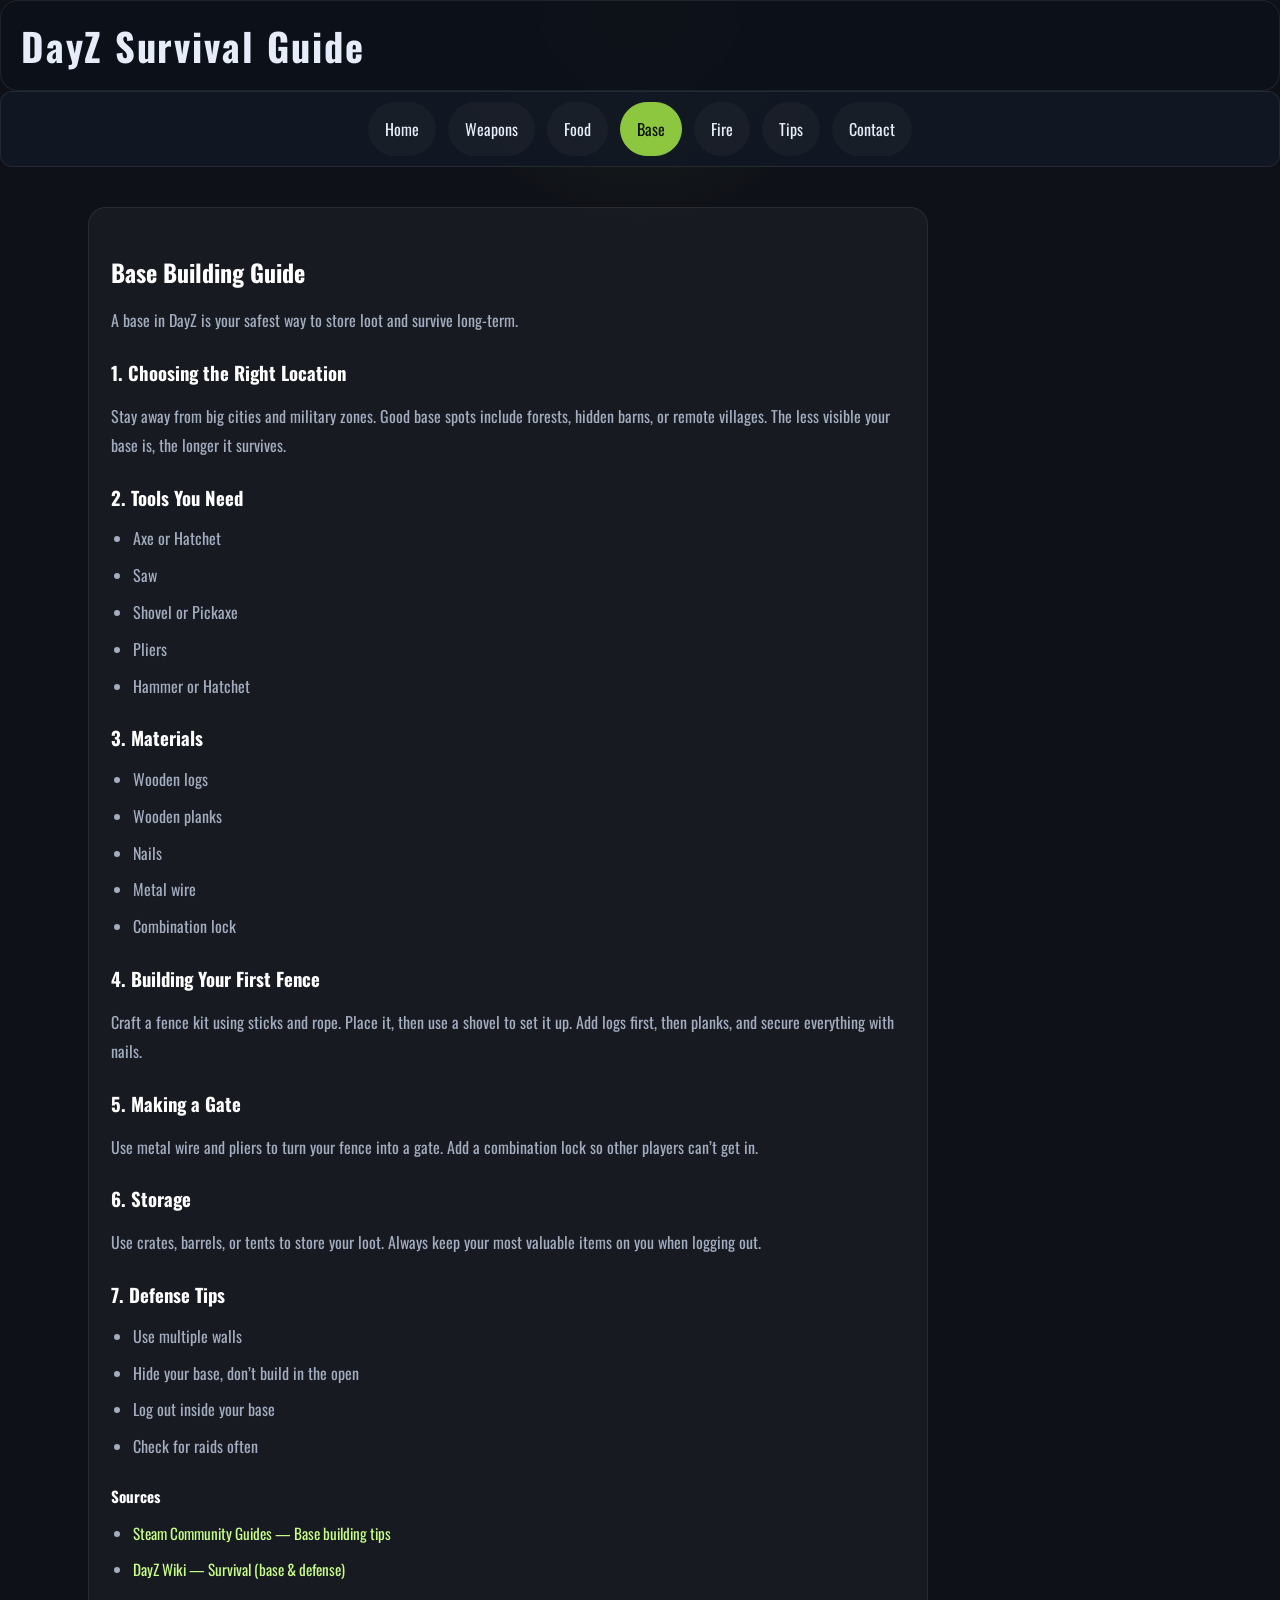
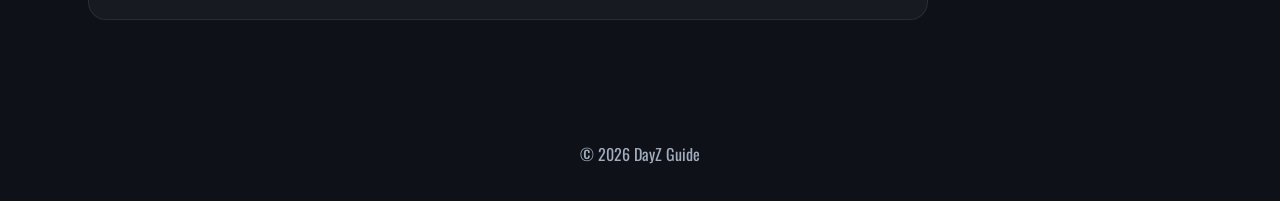
<file: uppgift/bas.html>
<!DOCTYPE html>
<html lang="en">
<head>
    <meta charset="UTF-8">
    <title>Base Building - DayZ Survival Guide</title>
    <link rel="stylesheet" href="css/style.css">
</head>
<body>

<header>
    <h1>DayZ Survival Guide</h1>
</header>

<nav>
    <ul>
        <li><a href="index.html">Home</a></li>
        <li><a href="vapen.html">Weapons</a></li>
        <li><a href="mat.html">Food</a></li>
        <li><a class="active" href="bas.html">Base</a></li>
        <li><a href="eld.html">Fire</a></li>
        <li><a href="tips.html">Tips</a></li>
        <li><a href="kontakt.html">Contact</a></li>
    </ul>
</nav>

<div class="container">

    <div class="main-grid">
        <main class="section-card">
        <h2>Base Building Guide</h2>

        <p class="highlight">
            A base in DayZ is your safest way to store loot and survive long-term.
        </p>

        <h3>1. Choosing the Right Location</h3>
        <p>
            Stay away from big cities and military zones. Good base spots include forests,
            hidden barns, or remote villages. The less visible your base is, the longer it survives.
        </p>

        <h3>2. Tools You Need</h3>
        <ul>
            <li>Axe or Hatchet</li>
            <li>Saw</li>
            <li>Shovel or Pickaxe</li>
            <li>Pliers</li>
            <li>Hammer or Hatchet</li>
        </ul>

        <h3>3. Materials</h3>
        <ul>
            <li>Wooden logs</li>
            <li>Wooden planks</li>
            <li>Nails</li>
            <li>Metal wire</li>
            <li>Combination lock</li>
        </ul>

        <h3>4. Building Your First Fence</h3>
        <p>
            Craft a fence kit using sticks and rope. Place it, then use a shovel to set it up.
            Add logs first, then planks, and secure everything with nails.
        </p>

        <h3>5. Making a Gate</h3>
        <p>
            Use metal wire and pliers to turn your fence into a gate.
            Add a combination lock so other players can’t get in.
        </p>

        <h3>6. Storage</h3>
        <p>
            Use crates, barrels, or tents to store your loot. Always keep your most valuable
            items on you when logging out.
        </p>

        <h3>7. Defense Tips</h3>
        <ul>
            <li>Use multiple walls</li>
            <li>Hide your base, don’t build in the open</li>
            <li>Log out inside your base</li>
            <li>Check for raids often</li>
        </ul>
            <div class="sources">
                <h4>Sources</h4>
                <ul>
                    <li><a href="https://steamcommunity.com/app/221100/discussions/">Steam Community Guides — Base building tips</a></li>
                    <li><a href="https://dayz.fandom.com/wiki/Survival">DayZ Wiki — Survival (base & defense)</a></li>
                </ul>
            </div>

    </main>

    </div>

</div>
<footer>
    <p>© 2026 DayZ Guide</p>
</footer>

</body>
</html>
</file>
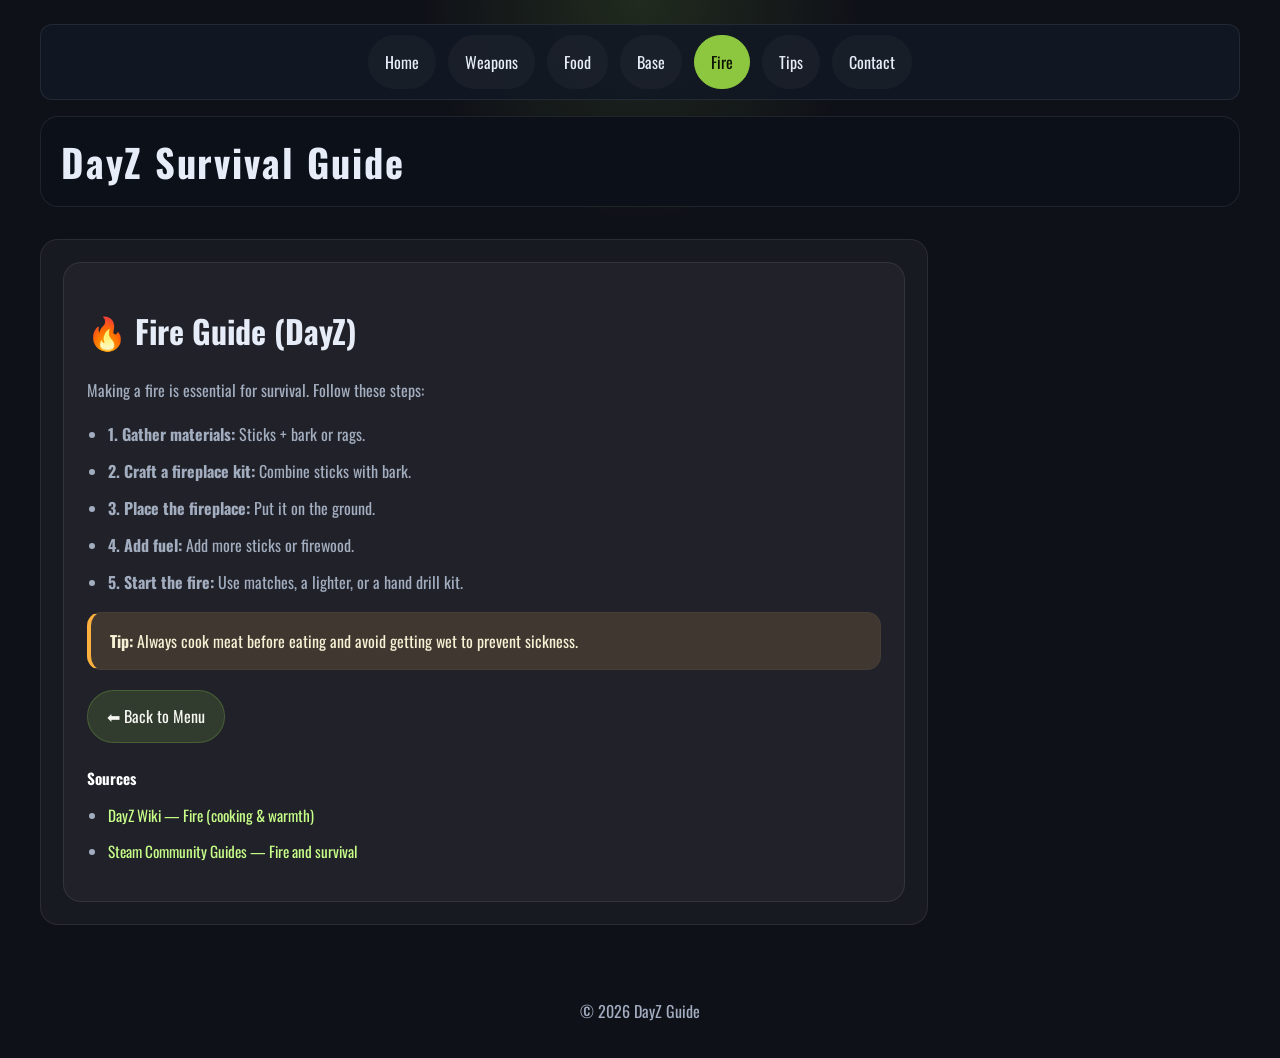
<file: uppgift/eld.html>
<!DOCTYPE html>
<html lang="en">
<head>
  <meta charset="UTF-8">
  <title>DayZ Fire Guide</title>
  <link rel="stylesheet" href="css/style.css">
</head>

<body>
<div class="container">
<header>
    <h1>DayZ Survival Guide</h1>
</header>
<nav>
  <ul>
    <li><a href="index.html">Home</a></li>
    <li><a href="vapen.html">Weapons</a></li>
    <li><a href="mat.html">Food</a></li>
    <li><a href="bas.html">Base</a></li>
    <li><a class="active" href="eld.html">Fire</a></li>
    <li><a href="tips.html">Tips</a></li>
    <li><a href="kontakt.html">Contact</a></li>
  </ul>
</nav>
<main class="section-card">
  <div class="card">
    <h1>🔥 Fire Guide (DayZ)</h1>

    <p>Making a fire is essential for survival. Follow these steps:</p>

    <ul>
      <li><strong>1. Gather materials:</strong> Sticks + bark or rags.</li>
      <li><strong>2. Craft a fireplace kit:</strong> Combine sticks with bark.</li>
      <li><strong>3. Place the fireplace:</strong> Put it on the ground.</li>
      <li><strong>4. Add fuel:</strong> Add more sticks or firewood.</li>
      <li><strong>5. Start the fire:</strong> Use matches, a lighter, or a hand drill kit.</li>
    </ul>

    <div class="tip">
      <strong>Tip:</strong> Always cook meat before eating and avoid getting wet to prevent sickness.
    </div>

    <a href="index.html" class="back-btn">⬅ Back to Menu</a>
    <div class="sources">
      <h4>Sources</h4>
      <ul>
        <li><a href="https://dayz.fandom.com/wiki/Fire">DayZ Wiki — Fire (cooking & warmth)</a></li>
        <li><a href="https://steamcommunity.com/app/221100/discussions/">Steam Community Guides — Fire and survival</a></li>
      </ul>
    </div>
  </div>
    </main>
</div>
<footer>
    <p>© 2026 DayZ Guide</p>
</footer>
</div>
</body>
</html>
</file>
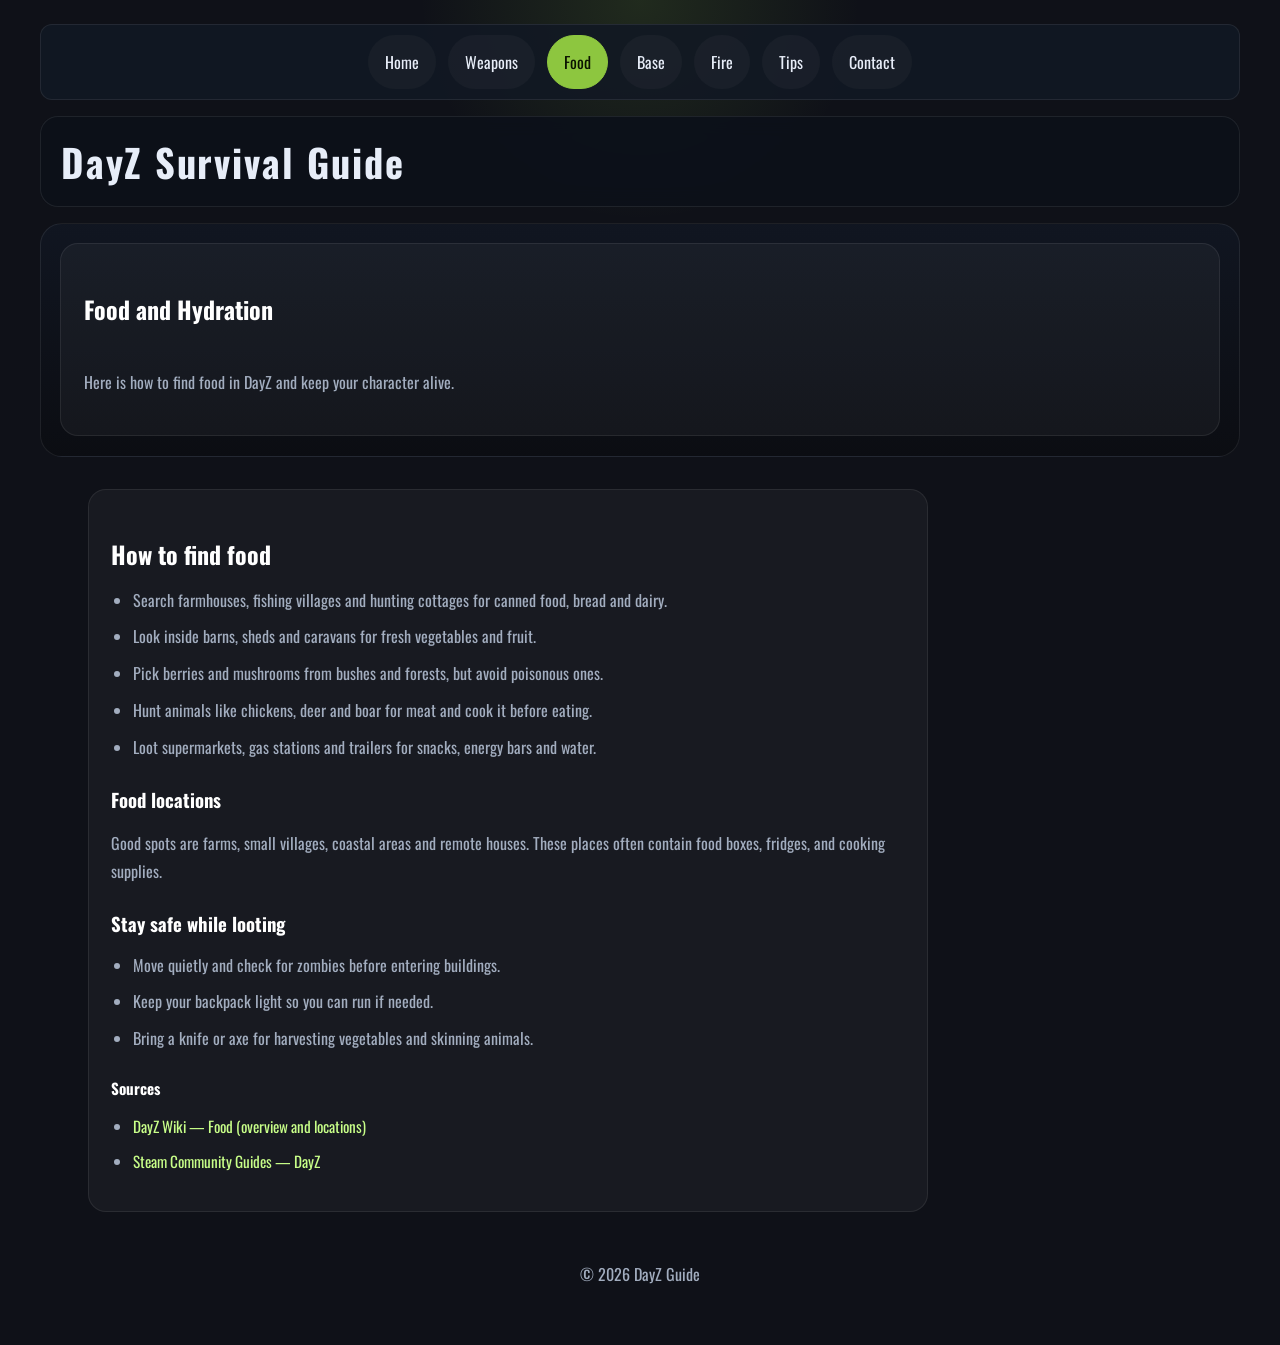
<file: uppgift/mat.html>
<!DOCTYPE html>
<html lang="en">
<head>
  <meta charset="UTF-8">
  <title>DayZ Food Guide</title>
  <link rel="stylesheet" href="css/style.css">
</head>
<body>
<div class="container">
<header>
    <h1>DayZ Survival Guide</h1>
</header>
<nav>
    <ul>
        <li><a href="index.html">Home</a></li>
        <li><a href="vapen.html">Weapons</a></li>
        <li><a class="active" href="mat.html">Food</a></li>
        <li><a href="bas.html">Base</a></li>
        <li><a href="eld.html">Fire</a></li>
        <li><a href="tips.html">Tips</a></li>
        <li><a href="kontakt.html">Contact</a></li>
    </ul>
</nav>
<section class="hero">
    <div class="section-card hero-text">
        <h2>Food and Hydration</h2>
        <p>Here is how to find food in DayZ and keep your character alive.</p>
    </div>
</section>
<div class="main-grid">
    <main class="section-card">
        <h2>How to find food</h2>
        <ul>
            <li>Search farmhouses, fishing villages and hunting cottages for canned food, bread and dairy.</li>
            <li>Look inside barns, sheds and caravans for fresh vegetables and fruit.</li>
            <li>Pick berries and mushrooms from bushes and forests, but avoid poisonous ones.</li>
            <li>Hunt animals like chickens, deer and boar for meat and cook it before eating.</li>
            <li>Loot supermarkets, gas stations and trailers for snacks, energy bars and water.</li>
        </ul>
        <h3>Food locations</h3>
        <p>Good spots are farms, small villages, coastal areas and remote houses. These places often contain food boxes, fridges, and cooking supplies.</p>
        <h3>Stay safe while looting</h3>
        <ul>
            <li>Move quietly and check for zombies before entering buildings.</li>
            <li>Keep your backpack light so you can run if needed.</li>
            <li>Bring a knife or axe for harvesting vegetables and skinning animals.</li>
        </ul>
            <div class="sources">
                <h4>Sources</h4>
                <ul>
                    <li><a href="https://dayz.fandom.com/wiki/Food">DayZ Wiki — Food (overview and locations)</a></li>
                    <li><a href="https://steamcommunity.com/app/221100/discussions/">Steam Community Guides — DayZ</a></li>
                </ul>
            </div>
    </main>
</div>
<footer>
    <p>© 2026 DayZ Guide</p>
</footer>
</div>
</body>
</html>
</file>
<file: uppgift/css/style.css>
@import url('https://fonts.googleapis.com/css2?family=Oswald:wght@400;500;600;700&display=swap');

:root {
  --bg: #0f1118;
  --surface: #151d2f;
  --surface-strong: #1e273b;
  --accent: #8dc63f;
  --accent-strong: #c8ff89;
  --text: #e7edf8;
  --muted: #a2adbf;
  --border: rgba(255,255,255,0.08);
}

* {
  box-sizing: border-box;
}

html {
  scroll-behavior: smooth;
}

body {
  margin: 0;
  min-height: 100vh;
  font-family: 'Oswald', Arial, sans-serif;
  background: radial-gradient(circle at top, rgba(141,198,63,0.14), transparent 220px), var(--bg);
  color: var(--text);
}

img,
video {
  max-width: 100%;
  height: auto;
  display: block;
  border-radius: 18px;
}

a {
  color: var(--accent-strong);
  text-decoration: none;
  transition: color 0.2s ease, transform 0.2s ease;
}

a:hover,
a:focus {
  color: var(--accent);
  transform: translateY(-1px);
}

button,
.btn {
  border: none;
  cursor: pointer;
  font: inherit;
  border-radius: 12px;
  background: linear-gradient(135deg,#89c64a,#6c8b22);
  color: #0b1200;
  padding: 0.75rem 1rem;
  font-weight: 700;
  transition: transform 0.12s ease, box-shadow 0.12s ease;
  display: block;
  width: 100%;
  text-align: center;
  font-size: 1rem;
}

button:hover,
.btn:hover {
  transform: translateY(-2px);
  box-shadow: 0 8px 20px rgba(0,0,0,0.18);
}

.container {
  width: min(1200px, calc(100% - 2rem));
  margin: 0 auto;
  display: grid;
  grid-template-areas:
    "nav nav"
    "header header"
    "hero hero"
    "main aside"
    "footer footer";
  grid-template-columns: 3fr 1fr;
  gap: 1rem;
  padding: 1.5rem 0;
}

header {
  grid-area: header;
  display: flex;
  flex-wrap: wrap;
  align-items: center;
  justify-content: space-between;
  gap: 1rem;
  padding: 1rem 1.25rem;
  background: rgba(13,17,26,0.92);
  border: 1px solid var(--border);
  border-radius: 18px;
  backdrop-filter: blur(10px);
}

header h1 {
  margin: 0;
  font-size: clamp(2rem, 3vw, 3rem);
  letter-spacing: 0.05em;
}

nav {
  grid-area: nav;
  background: rgba(18,24,36,0.88);
  border: 1px solid var(--border);
  border-radius: 12px;
  padding: 0.6rem 1rem;
  position: sticky;
  top: 0.75rem;
  z-index: 60;
}

nav ul {
  display: flex;
  flex-wrap: wrap;
  gap: 0.75rem;
  margin: 0;
  padding: 0;
  list-style: none;
  justify-content: center;
}

nav li {
  margin: 0;
}

nav a {
  display: inline-flex;
  align-items: center;
  justify-content: center;
  padding: 0.75rem 1rem;
  border-radius: 999px;
  background: rgba(255,255,255,0.03);
  border: 1px solid transparent;
  color: var(--text);
}

nav a:hover,
nav a:focus {
  background: rgba(141,198,63,0.18);
  border-color: rgba(141,198,63,0.24);
  color: var(--accent-strong);
}

nav a.active {
  color: #0b1200;
  background: var(--accent);
  border-color: var(--accent);
}

.hero {
  grid-area: hero;
  display: grid;
  gap: 1rem;
  padding: 1.2rem;
  background: linear-gradient(180deg, rgba(17,23,35,0.85), rgba(11,13,18,0.85));
  border: 1px solid var(--border);
  border-radius: 22px;
}

.hero .hero-text {
  display: grid;
  gap: 1rem;
}

.section-card,
.card {
  background: rgba(255,255,255,0.04);
  border: 1px solid var(--border);
  border-radius: 18px;
  padding: 1.4rem;
}

.main-grid {
  display: grid;
  grid-template-columns: 3fr 1fr;
  gap: 1rem;
}

main {
  grid-area: main;
  padding: 1.25rem;
  background: rgba(18,25,38,0.96);
  border: 1px solid var(--border);
  border-radius: 22px;
}

aside {
  grid-area: aside;
  padding: 1.5rem;
  background: rgba(23,31,48,0.96);
  border: 1px solid var(--border);
  border-radius: 22px;
}

footer {
  grid-area: footer;
  text-align: center;
  padding: 1rem 0;
  color: var(--muted);
}

h2,
h3,
h4 {
  margin-top: 1.5rem;
  margin-bottom: 0.6rem;
  color: #fff;
}

p,
li,
label {
  line-height: 1.8;
  color: var(--muted);
}

.sources {
  margin-top: 1.25rem;
  font-size: 0.95rem;
  color: var(--muted);
}

.sources a {
  color: var(--accent-strong);
}

.tip {
  background: rgba(255,255,255,0.03);
  border: 1px solid rgba(255,255,255,0.03);
  padding: 0.8rem 1rem;
  border-radius: 12px;
  color: var(--muted);
}

.back-btn {
  display: inline-block;
  margin-top: 1rem;
  text-decoration: none;
  color: var(--text);
  background: rgba(255,255,255,0.04);
  padding: 0.6rem 0.9rem;
  border-radius: 12px;
  border: 1px solid rgba(255,255,255,0.04);
}

/* Wider contact form main column */
.contact-main {
  grid-column: 1 / -1;
  max-width: 760px;
  margin: 0 auto;
}

ul,
ol {
  margin: 0.85rem 0;
  padding-left: 1.35rem;
}

li {
  margin: 0.5rem 0;
}

table {
  width: 100%;
  border-collapse: collapse;
  margin-top: 1rem;
}

th,
td {
  border: 1px solid rgba(255,255,255,0.08);
  padding: 0.9rem 1rem;
  text-align: left;
}

th {
  background: rgba(255,255,255,0.05);
  color: var(--text);
}

form {
  display: grid;
  gap: 1rem;
  margin-top: 1rem;
}

label {
  display: grid;
  gap: 0.35rem;
  color: var(--muted);
  font-size: 0.95rem;
}

input,
textarea,
select {
  border: 1px solid rgba(255,255,255,0.12);
  background: rgba(255,255,255,0.04);
  color: var(--text);
  border-radius: 14px;
  padding: 0.95rem 1rem;
  outline: none;
}

input:focus,
textarea:focus,
select:focus {
  border-color: rgba(141,198,63,0.6);
  box-shadow: 0 0 0 3px rgba(141,198,63,0.12);
}

.feature-grid {
  display: grid;
  grid-template-columns: repeat(2, minmax(0,1fr));
  gap: 1rem;
  margin-top: 1rem;
}

.feature-card {
  background: rgba(255,255,255,0.05);
  border: 1px solid rgba(255,255,255,0.08);
  border-radius: 16px;
  padding: 1.3rem;
}

.feature-card h4 {
  margin-top: 0;
}

.small-note {
  display: inline-flex;
  align-items: center;
  gap: 0.6rem;
  padding: 0.8rem 1rem;
  background: rgba(141,198,63,0.12);
  color: var(--accent-strong);
  border-radius: 999px;
  border: 1px solid rgba(141,198,63,0.18);
  font-size: 0.95rem;
}

.tip {
  background: rgba(255,185,90,0.14);
  border-left: 4px solid #ffb13f;
  padding: 1rem 1.2rem;
  border-radius: 14px;
  color: #f6f0d4;
  margin-top: 1rem;
}

.back-btn {
  display: inline-flex;
  align-items: center;
  justify-content: center;
  gap: 0.5rem;
  padding: 0.85rem 1.2rem;
  margin-top: 1.2rem;
  background: rgba(137,198,79,0.16);
  color: #f7f7f2;
  border: 1px solid rgba(137,198,79,0.25);
  border-radius: 999px;
  transition: background 0.2s ease;
}

.back-btn:hover {
  background: rgba(137,198,79,0.28);
}

.status-panel {
  background: rgba(255,255,255,0.05);
  border: 1px solid rgba(255,255,255,0.08);
  border-radius: 18px;
  padding: 1.25rem;
  display: grid;
  gap: 1rem;
}

.status-panel h3 {
  margin: 0;
  color: var(--accent-strong);
  letter-spacing: 0.1em;
  font-size: 0.95rem;
  text-transform: uppercase;
}

.stat {
  display: grid;
  gap: 0.65rem;
}

.stat span {
  color: var(--muted);
}

.bar {
  width: 100%;
  height: 10px;
  background: rgba(255,255,255,0.06);
  border-radius: 999px;
  overflow: hidden;
}

.fill {
  height: 100%;
  border-radius: 999px;
  background: linear-gradient(90deg,#ffaa3d,#ff5e1b);
  box-shadow: 0 0 15px rgba(255,94,27,0.35);
}

.fill.water {
  background: linear-gradient(90deg,#3d9cff,#0468c8);
}

.quick-buttons {
  display: flex;
  gap: 0.75rem;
  flex-wrap: wrap;
  justify-content: flex-start;
  margin-top: 1rem;
}

.quick-buttons .btn {
  min-width: 54px;
  min-height: 54px;
  padding: 0;
  font-size: 1.4rem;
  border-radius: 16px;
}

@media (max-width: 920px) {
  .main-grid {
    grid-template-columns: 1fr;
  }
}

@media (max-width: 720px) {
  .container {
    width: min(100%, calc(100% - 1.5rem));
    padding: 1rem 0;
  }

  header {
    flex-direction: column;
    align-items: flex-start;
  }

  nav ul {
    flex-direction: column;
    align-items: stretch;
  }

  .hero,
  main,
  aside {
    padding: 1.1rem;
  }
}


.btn {
  width: 60px;
  height: 60px;
  border: none;
  border-radius: 50%;
  font-size: 24px;
  cursor: pointer;
  color: white;
  backdrop-filter: blur(4px);
  transition: all 0.2s ease;
}


.btn:hover {
  transform: scale(1.1);
}


.btn:active {
  transform: scale(0.95);
}


.food-btn {
  background: linear-gradient(135deg, #ff9a3c, #ff5e00);
  box-shadow: 0 0 12px rgba(255,120,0,0.4);
}


.water-btn {
  background: linear-gradient(135deg, #3ca9ff, #0077ff);
  box-shadow: 0 0 12px rgba(0,150,255,0.4);
}
</file>
